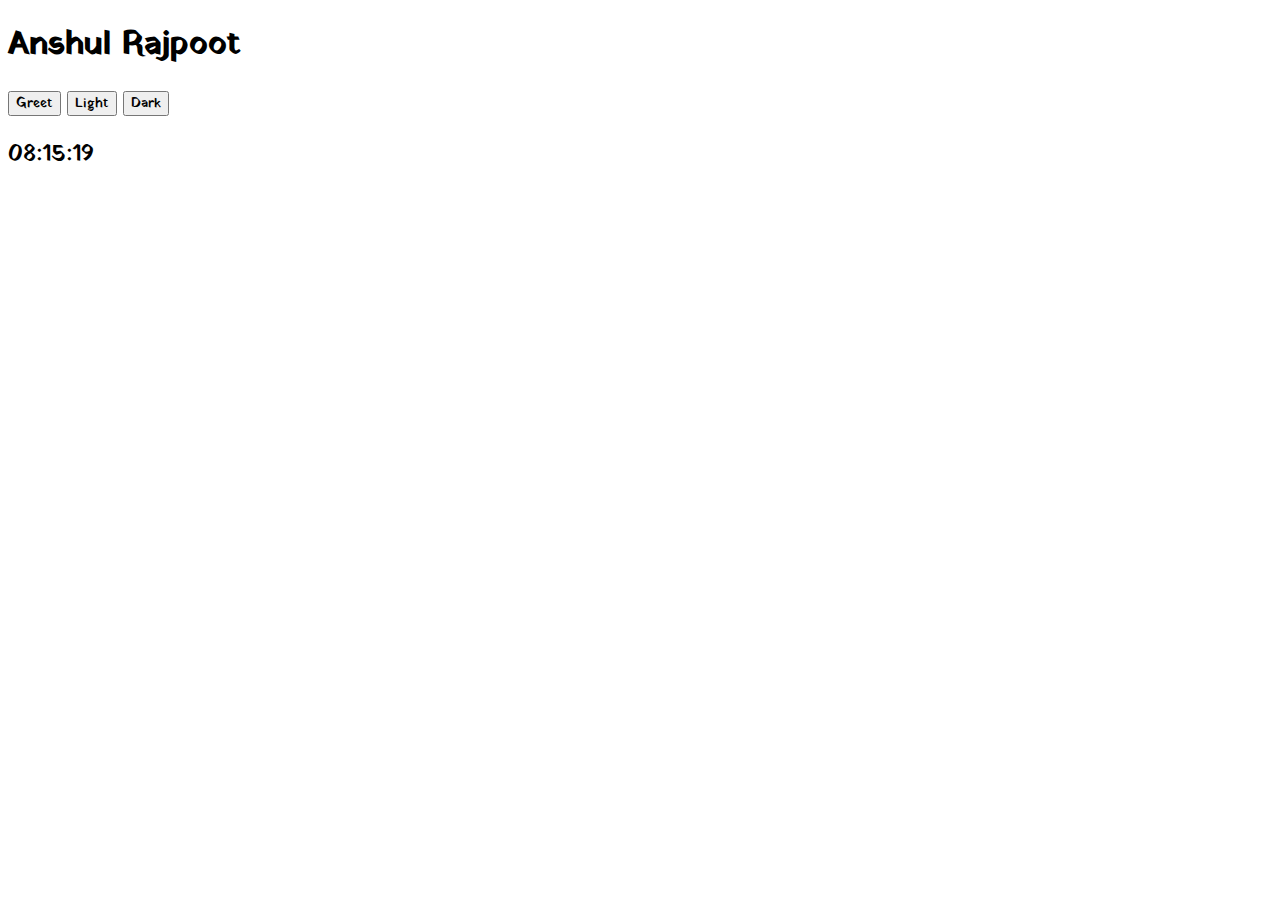
<file: index.html>
<!DOCTYPE html>
<html lang="en">

<head>
    <meta charset="UTF-8">
    <meta name="viewport" content="width=device-width, initial-scale=1.0">
    <link rel="stylesheet" href="style.css">
    <link href="https://fonts.googleapis.com/css2?family=Yatra+One&display=swap" rel="stylesheet">
    <title>Ansh</title>
</head>

<body>
    <h1>Anshul Rajpoot</h1>
    <h2 id="demo"></h2>
    <button onclick="greet()">Greet</button>
    <button onclick="themeDay()">Light</button>
    <button onclick="themeNight()">Dark</button>
    <h2 id="time"></h2>
    <div id="clock">
        <span id="hours"></span>:<span id="minutes"></span>:<span id="seconds"></span>
    </div>
    <script src="./scripts.js"></script>
</body>

</html>
</file>
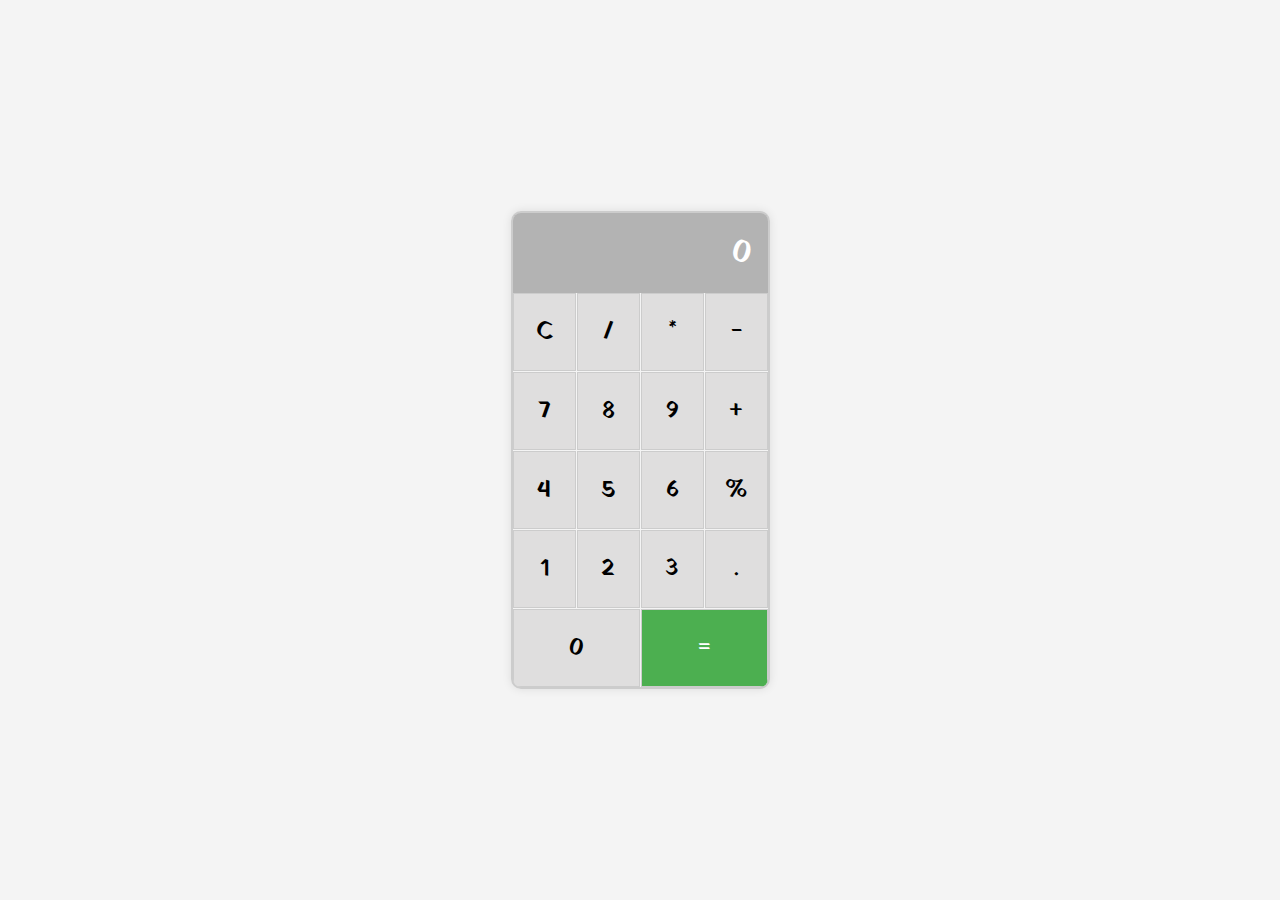
<file: calculator/index.html>
<!DOCTYPE html>
<html lang="en">
<head>
    <meta charset="UTF-8">
    <meta name="viewport" content="width=device-width, initial-scale=1.0">
    <title>Simple Calculator</title>
    <link href="https://fonts.googleapis.com/css2?family=Yatra+One&display=swap" rel="stylesheet">
    <link rel="stylesheet" href="./style.css">
</head>
<body>
    <div class="calculator">
        <div class="display" id="display">0</div>
        <div class="buttons">
            <button class="btn" onclick="clearDisplay()">C</button>
            <button class="btn" onclick="appendToDisplay('/')">/</button>
            <button class="btn" onclick="appendToDisplay('*')">*</button>
            <button class="btn" onclick="appendToDisplay('-')">-</button>

            <button class="btn" onclick="appendToDisplay('7')">7</button>
            <button class="btn" onclick="appendToDisplay('8')">8</button>
            <button class="btn" onclick="appendToDisplay('9')">9</button>
            <button class="btn" onclick="appendToDisplay('+')">+</button>

            <button class="btn" onclick="appendToDisplay('4')">4</button>
            <button class="btn" onclick="appendToDisplay('5')">5</button>
            <button class="btn" onclick="appendToDisplay('6')">6</button>
            <button class="btn" onclick="appendToDisplay('%')">%</button>
            
            <button class="btn" onclick="appendToDisplay('1')">1</button>
            <button class="btn" onclick="appendToDisplay('2')">2</button>
            <button class="btn" onclick="appendToDisplay('3')">3</button>
            <button class="btn" onclick="appendToDisplay('.')">.</button>
            
            <button class="btn" onclick="appendToDisplay('0')" id="zero">0</button>
            <button class="btn" id="equals" onclick="calculate()">=</button>
        </div>
    </div>
    <script src="./sript.js"></script>
</body>
</html>
</file>
<file: style.css>
@import url('https://fonts.googleapis.com/css2?family=Roboto:wght@400;700&display=swap');
*{
    font-family: "Yatra One", system-ui;
}
#clock {
    font-size: 1.5em;
    border-radius: 10px;
}
</file>
<file: calculator/style.css>
@import url('https://fonts.googleapis.com/css2?family=Roboto:wght@400;700&display=swap');
*{
    font-family: "Yatra One", system-ui;
}
body {
    display: flex;
    justify-content: center;
    align-items: center;
    height: 100vh;
    background-color: #f4f4f4;
    margin: 0;
}

.calculator {
    border: 2px solid #ccc;
    border-radius: 10px;
    box-shadow: 0 0 10px rgba(0, 0, 0, 0.1);
    overflow: hidden;
}

.display {
    background-color: #2222224e;
    color: #fff;
    font-size: 2em;
    padding: 0.5em;
    text-align: right;
    overflow: hidden;
    box-sizing: border-box;
}

.buttons {
    display: grid;
    grid-template-columns: repeat(4, 1fr);
    gap: 1px;
}

.btn {
    background-color: #544e4e21;
    border: 1px solid #ccc;
    font-size: 1.5em;
    padding: 20px;
    cursor: pointer;
    transition: background-color 0.3s ease;
}

.btn:hover {
    background-color: #f0f0f0;
}

#equals {
    background-color: #4CAF50;
    color: #fff;
    grid-column: span 2;
}

#equals:hover {
    background-color: #45a049;
}

#zero {
    grid-column: span 2;
}
</file>
